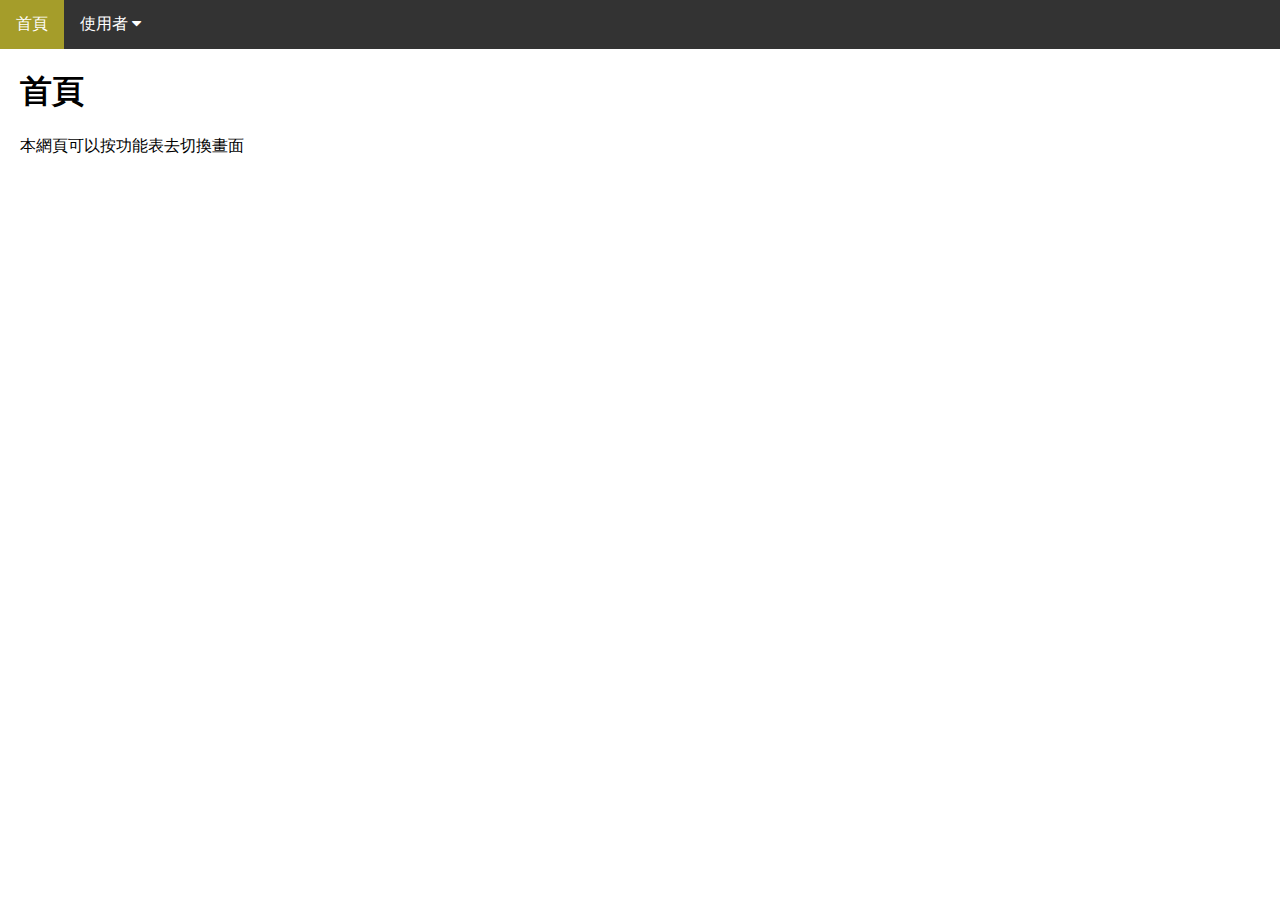
<file: homework9/index.html>
<!DOCTYPE html>
<html>
<head>
<meta name="viewport" content="width=device-width, initial-scale=1">
<link rel="stylesheet" href="https://cdnjs.cloudflare.com/ajax/libs/font-awesome/4.7.0/css/font-awesome.min.css">
<link rel="stylesheet" href="topbar.css"/>
</head>
<body>

<div class="navbar">
  <a href="#home">首頁</a>
  <div class="dropdown">
    <button class="dropbtn" onclick="myFunction()">使用者
      <i class="fa fa-caret-down"></i>
    </button>
    <div class="dropdown-content" id="myDropdown">
      <a href="#login">登入</a>
      <a href="#logout">登出</a>
      <a href="#signup">註冊</a>
    </div>
  </div> 
</div>
<div class="bigmargin">
    <h1>首頁</h1>
    <p>本網頁可以按功能表去切換畫面</p>
</div>
<script src="topbar.js"></script>
</body>
</html>
</file>
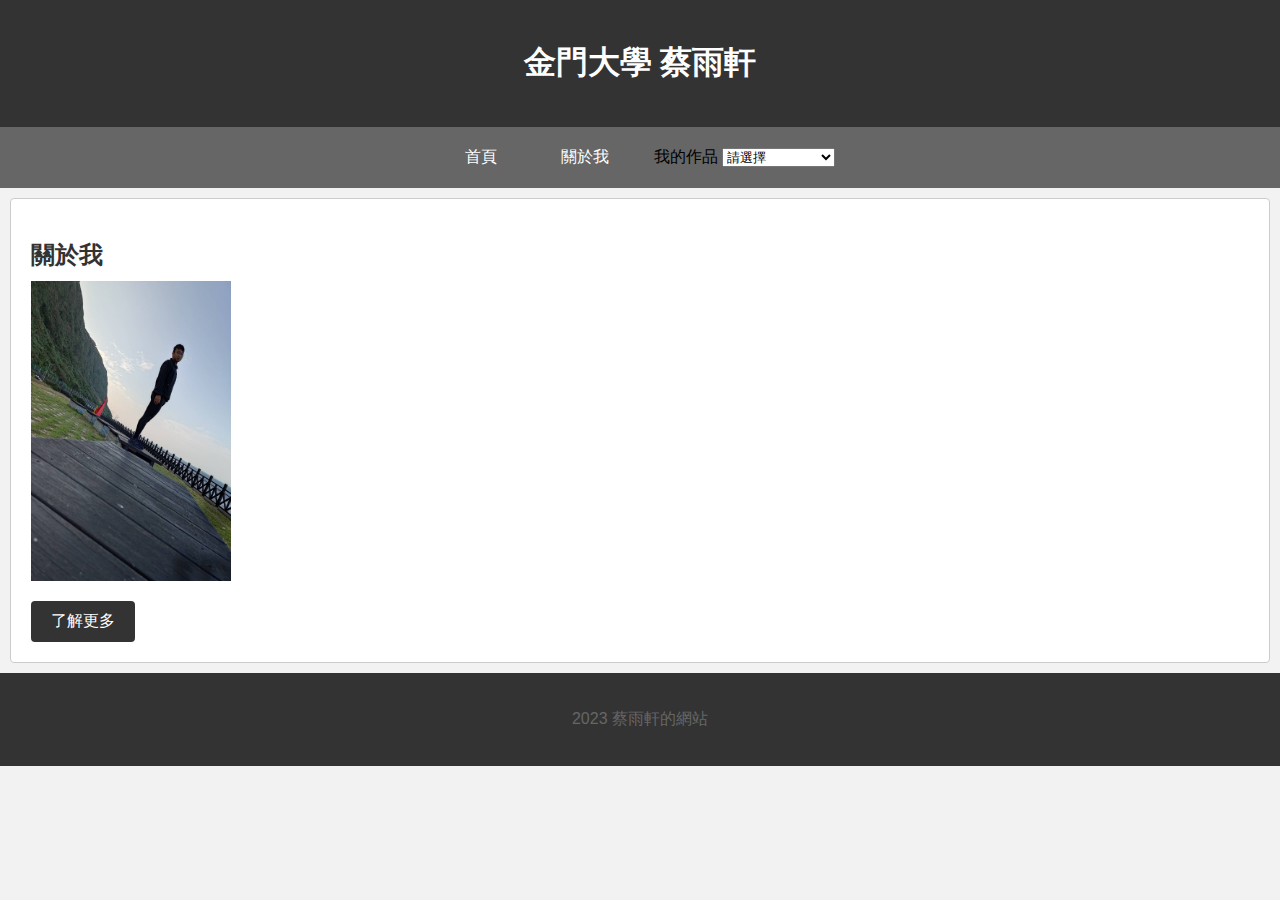
<file: final/lastexam.html>
<!DOCTYPE html>
<html>
<head>
  <title>my website</title>
  <link rel="stylesheet" href="lastexam.css"> 
</head>
<body>
  <header>
    <h1>金門大學 蔡雨軒</h1>
  </header>

  <nav>
    <ul>
      <li><a href="https://candy96551.github.io/wp111b/final/lastexam.html">首頁</a></li>
      <li><a href="https://candy96551.github.io/wp111b/homework12/bootstrap.html">關於我</a></li>
      <li>
        <body>
        <label for="work">我的作品</label>
        <select id="work" name="work">
          <option value="">請選擇</option>
          <option value="https://candy96551.github.io/wp111b/html/about%20me.html">試做個人首頁</option>
          <option value="https://candy96551.github.io/wp111b/html/facebook%20%E8%A8%BB%E5%86%8A.html">註冊表單</option>
          <option value="https://candy96551.github.io/wp111b/html/facebook%20%E8%A8%BB%E5%86%8A.html">可用CSS</option>
          <option value="https://github.com/Candy96551/wp111b/tree/main/js/">JS程式練習</option>
          <option value="https://github.com/Candy96551/wp111b/tree/main/homework6">JS程式練習2</option>
          <option value="https://github.com/Candy96551/wp111b/tree/main/homework9">JS程式練習3</option>
          <option value="https://candy96551.github.io/wp111b/homework8/navbarcss.html">側欄伸縮功能表</option>
          <option value="https://candy96551.github.io/wp111b/homework9/index.html">畫面切換</option>
          <option value="https://github.com/Candy96551/wp111b/blob/main/homework10/shell.js">命令迴圈</option>
          <option value="https://candy96551.github.io/wp111b/homework11/svg.html">svg</option>
          <option value="https://candy96551.github.io/wp111b/homework12/bootstrap.html">bootstrap</option>
        </select>    
        <script src="lastexam.js"></script>
      </body>
      </a>
      </li>
    </ul>
  </nav>

  <section>
    <h2>關於我</h2>
    <img src="37454.jpg" width="200" height="300">
    <p></p>
    <a href="https://candy96551.github.io/wp111b/html/about%20me.html" class="button">了解更多</a>
  </section>
  <footer>
    <p>2023 蔡雨軒的網站</p>
  </footer>
</body>
</html>
</file>
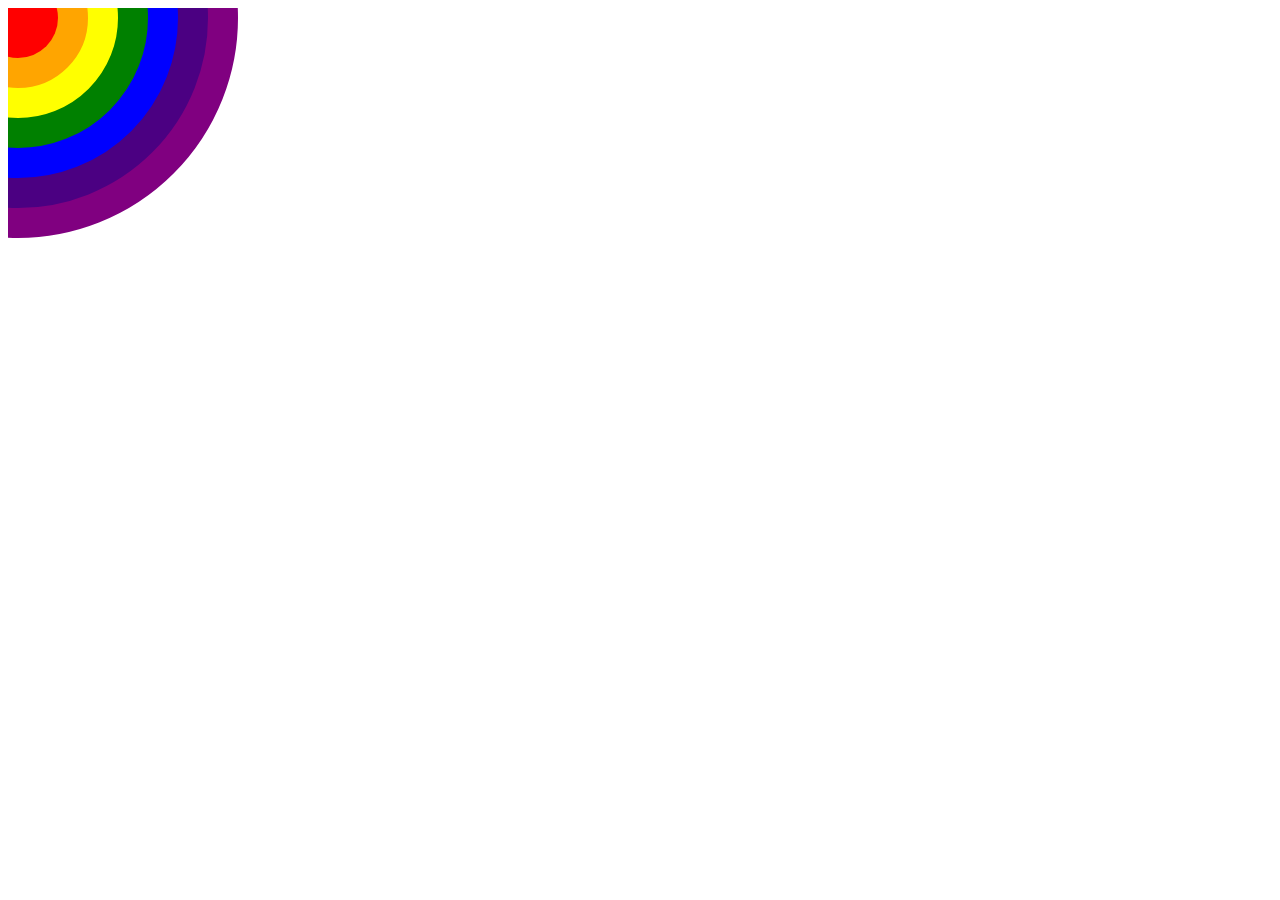
<file: homework11/svg.html>
<!DOCTYPE html>
<html>
<body>


<svg width="400" height="400">
    <circle cx="10" cy="10" r="40" stroke="purple" stroke-width="360" fill="purple" />
	<circle cx="10" cy="10" r="40" stroke="indigo" stroke-width="300" fill="indigo" />
	<circle cx="10" cy="10" r="40" stroke="blue" stroke-width="240" fill="blue" />
   <circle cx="10" cy="10" r="40" stroke="green" stroke-width="180" fill="green" />
   <circle cx="10" cy="10" r="40" stroke="yellow" stroke-width="120" fill="yellow" />
   <circle cx="10" cy="10" r="40" stroke="orange" stroke-width="60" fill="orange" />
   <circle cx="10" cy="10" r="40" stroke="red" stroke-width="0" fill="red" />
</svg> 
</body>
</html>
</file>
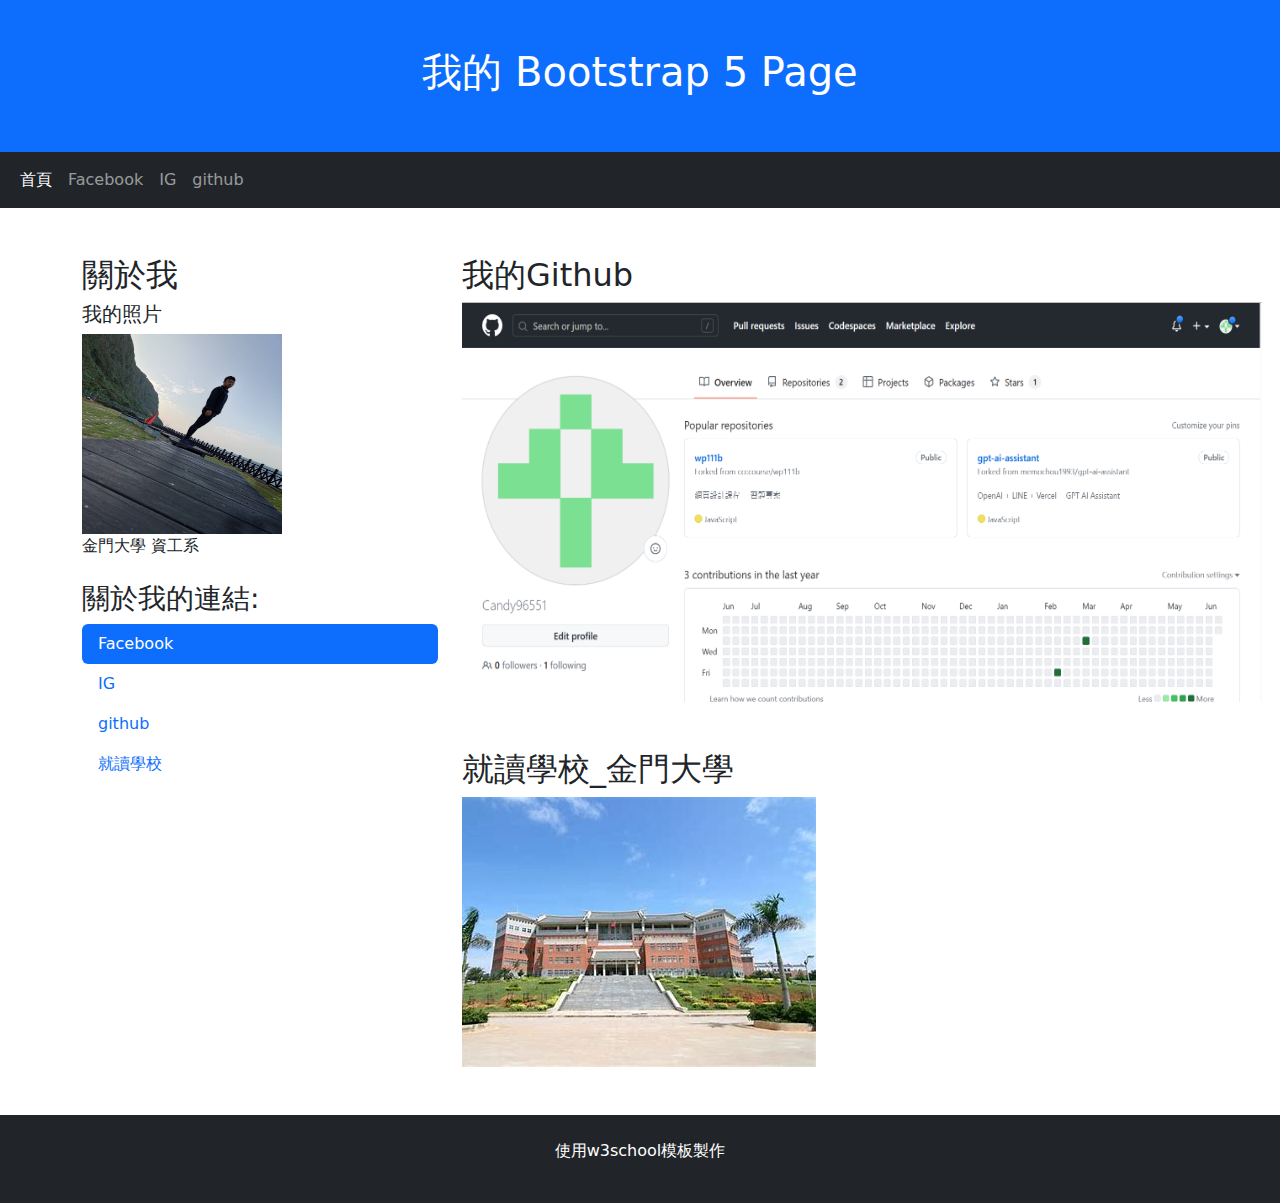
<file: homework12/bootstrap.html>
<!DOCTYPE html>
<html lang="en">
<head>
  <title>Bootstrap 5 Website Example</title>
  <meta charset="utf-8">
  <meta name="viewport" content="width=device-width, initial-scale=1">
  <link href="https://cdn.jsdelivr.net/npm/bootstrap@5.2.3/dist/css/bootstrap.min.css" rel="stylesheet">
  <script src="https://cdn.jsdelivr.net/npm/bootstrap@5.2.3/dist/js/bootstrap.bundle.min.js"></script>
  <style>
  .fakeimg {
    height: 200px;
    background: #aaa;
  }
  </style>
</head>
<body>

<div class="p-5 bg-primary text-white text-center">
  <h1>我的 Bootstrap 5 Page</h1> 
</div>

<nav class="navbar navbar-expand-sm bg-dark navbar-dark">
  <div class="container-fluid">
    <ul class="navbar-nav">
      <li class="nav-item">
        <a class="nav-link active" href="#">首頁</a>
      </li>
      <li class="nav-item">
        <a class="nav-link" href="https://www.facebook.com/roy.sueyi">Facebook</a>
      </li>
      <li class="nav-item">
        <a class="nav-link" href="https://www.instagram.com/cai._xuan/">IG</a>
      </li>
      <li class="nav-item">
        <a class="nav-link" href="https://github.com/Candy96551">github</a>
      </li>
    </ul>
  </div>
</nav>

<div class="container mt-5">
  <div class="row">
    <div class="col-sm-4">
      <h2>關於我</h2>
      <h5>我的照片</h5>
      <div><img src="37454.jpg" width="200" height="200"></div>
      <p>金門大學 資工系</p>
      <h3 class="mt-4">關於我的連結:</h3>
      <ul class="nav nav-pills flex-column">
        <li class="nav-item">
          <a class="nav-link active" href="https://www.facebook.com/roy.sueyi">Facebook</a>
        </li>
        <li class="nav-item">
          <a class="nav-link" href="https://www.instagram.com/cai._xuan/">IG</a>
        </li>
        <li class="nav-item">
          <a class="nav-link" href="https://github.com/Candy96551">github</a>
        </li>
        <li class="nav-item">
          <a class="nav-link" href="https://www.nqu.edu.tw/">就讀學校</a>
        </li>
      </ul>
      <hr class="d-sm-none">
    </div>
    <div class="col-sm-8">
      <h2>我的Github</h2>
      <div><img src="github.png" width="800" height="400"></div>
      <h2 class="mt-5">就讀學校_金門大學</h2>
      <div><img src="nqu.jpg"></div>
    </div>
  </div>
</div>

<div class="mt-5 p-4 bg-dark text-white text-center">
  <p>使用w3school模板製作</p>
</div>

</body>
</html>
</file>
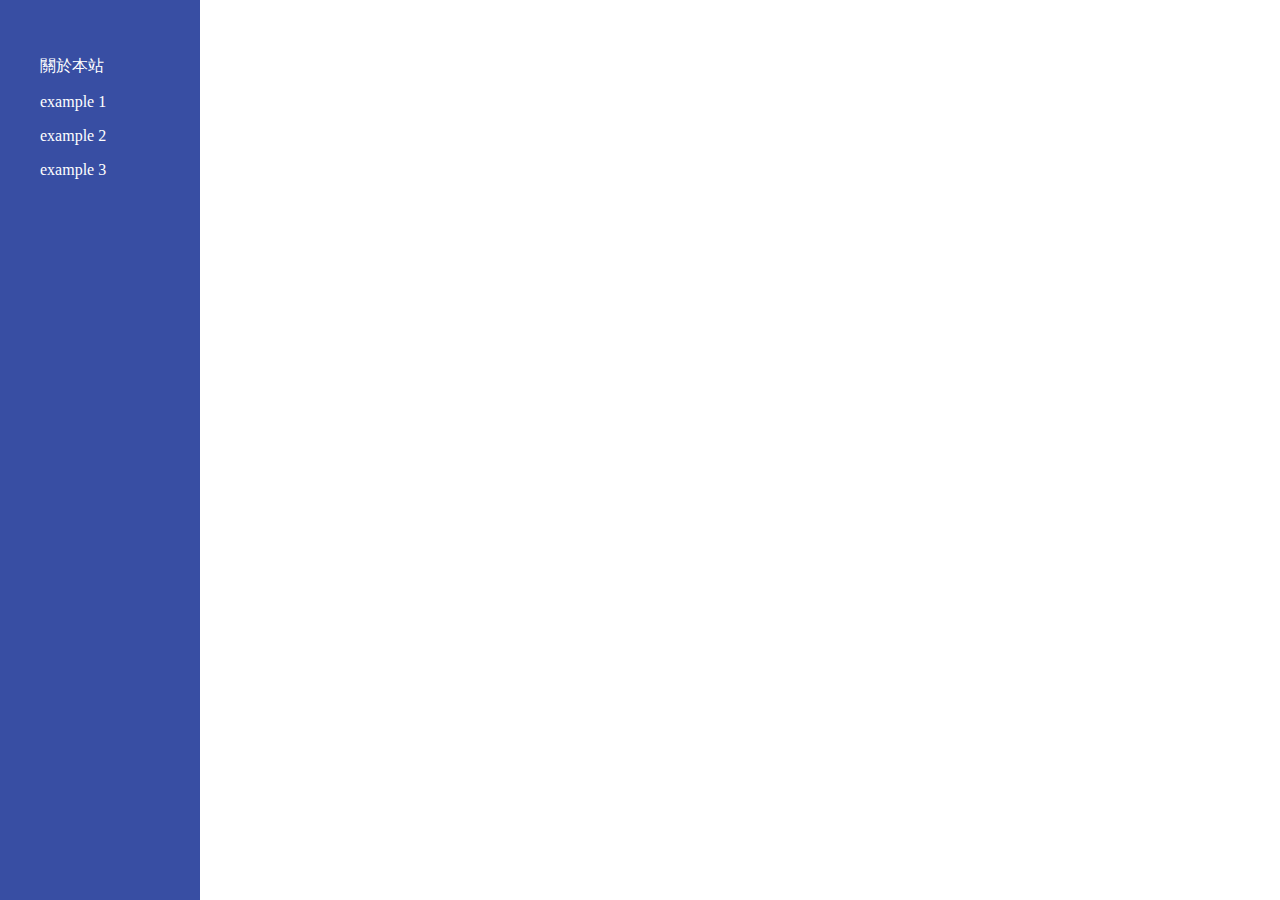
<file: homework8/navbarcss.html>
<html>
<head>
<style>
body {
    margin:0px;
}
#nav {
    background-color:#384ea3;
    width:40px;
    height:100%;
    transition: width 1s;
}
#nav:hover {
    width:200px;
}
#navMain {
    padding-left:40px;
    padding-top:40px;
}
#nav a {
    color:#ffffff;
    white-space: nowrap;
    text-decoration: none;
}
#nav a:hover {
    color:rgb(66, 167, 76);
}
</style>
</head>
<body>
<div id="nav">
  <div id="navMain">
    <p><a href="#aboutus">關於本站</a></p>
    <p><a href="#example1">example 1</a></p>
    <p><a href="#example2">example 2</a></p>
    <p><a href="#example3">example 3</a></p>
  </div>
</div>
</body>
</html>
</file>
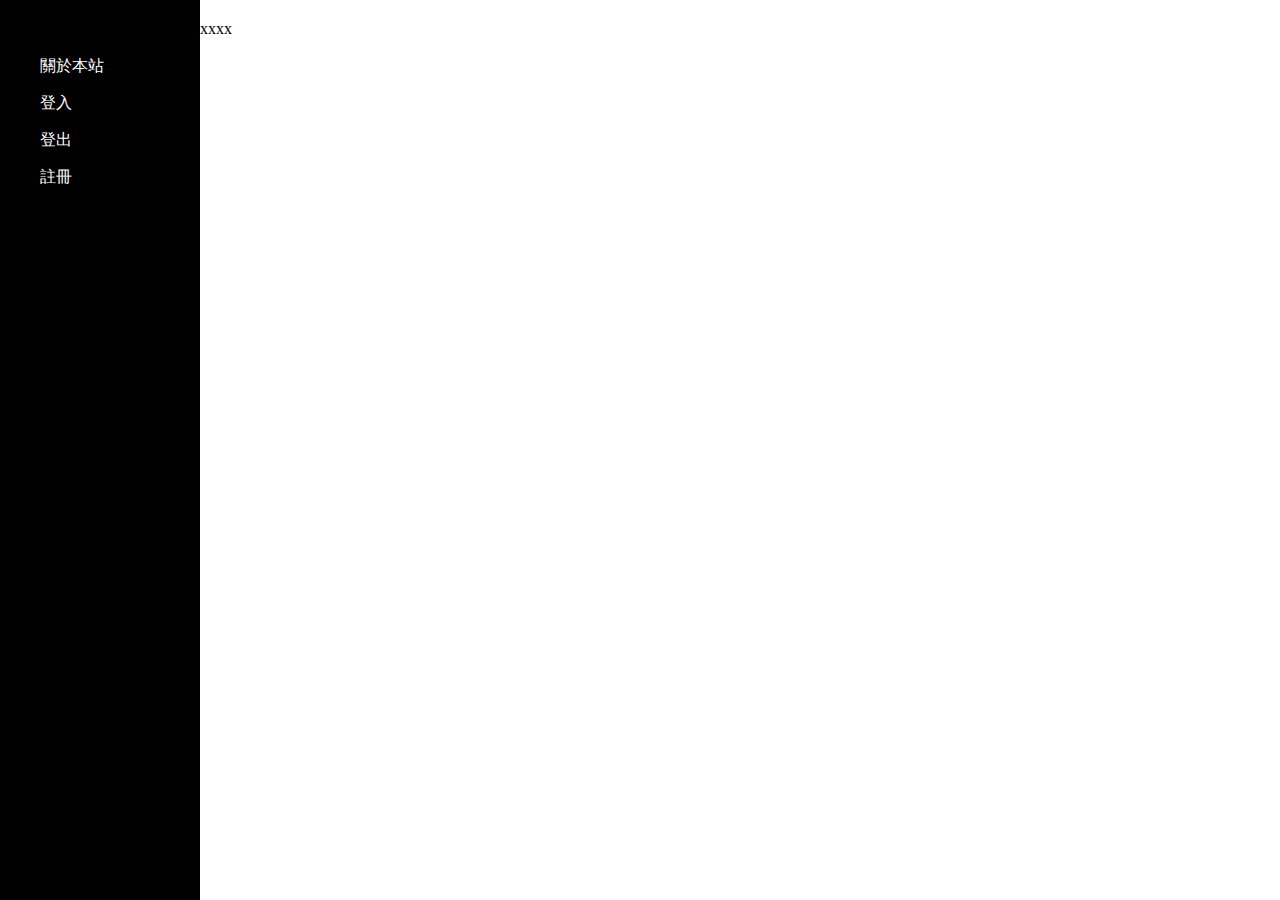
<file: homework9/navbar.html>
<html>
<head>
<style>
body {
    margin:0px;
}
#nav {
    background-color:#000000;
    width:40px;
    height:100%;
    transition: width 1s;
    display:inline-block;
    float:left;
}
#nav:hover {
    width:200px;
}
#navMain {
    padding-left:40px;
    padding-top:40px;
}
#nav a {
    color:#ffffff;
    white-space: nowrap;
    text-decoration: none;
}
#nav a:hover {
    color:orange;
}

#main {
    padding: 10px 50px;
}
</style>
</head>
<body>
<div id="nav">
  <div id="navMain">
    <p><a href="#aboutus">關於本站</a></p>
    <p><a href="#login">登入</a></p>
    <p><a href="#logout">登出</a></p>
    <p><a href="#signin">註冊</a></p>
  </div>
</div>
<div style="padding:10px;">
    <div id="main">
        xxxx
    </div>
</div>
<script src="navbar.js"></script>
</body>
</html>
</file>
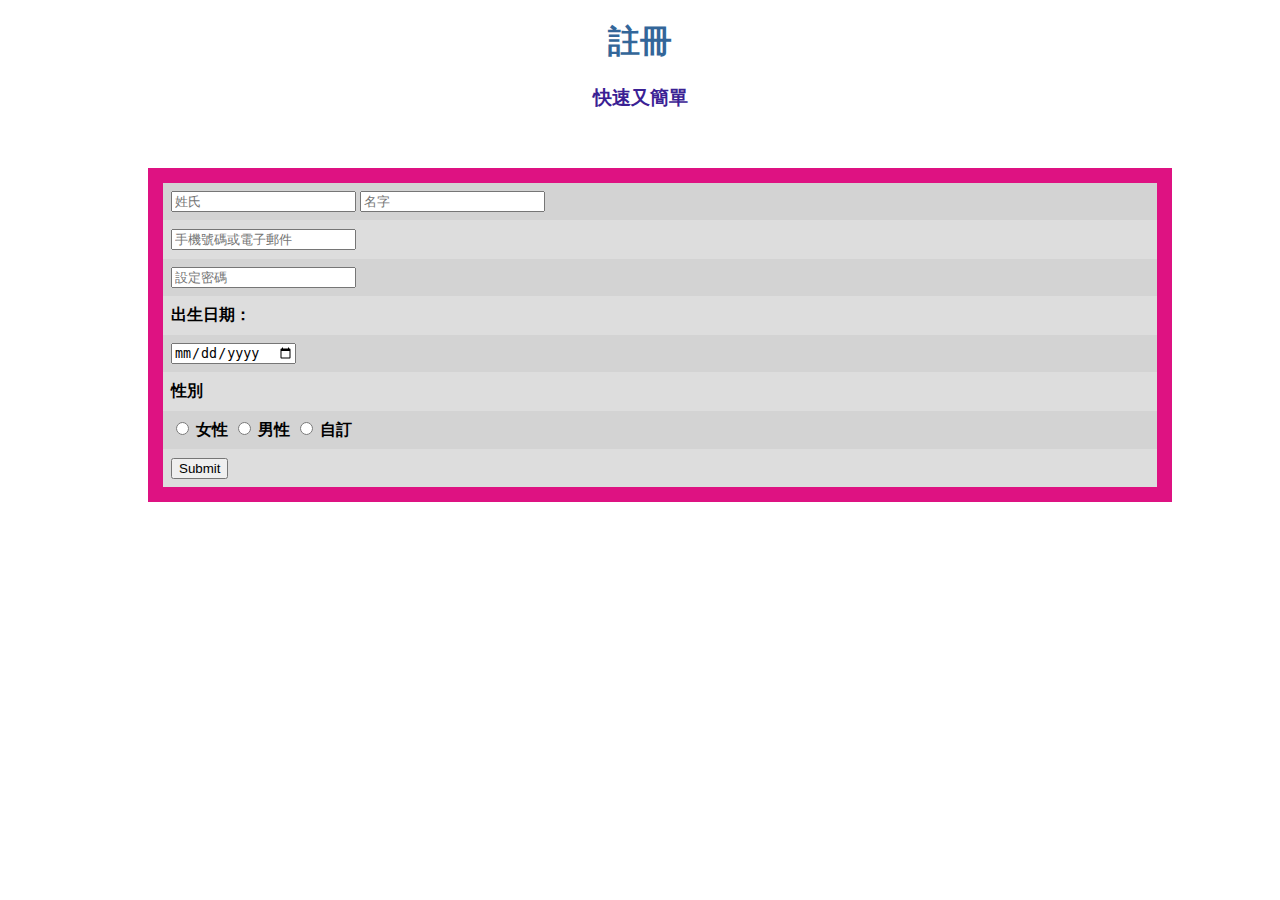
<file: html/facebook 註冊.html>
<html>
<head>
<h1>註冊</h1>
<link rel="stylesheet" href="my.css"/>
<style>
table {
  font-family: arial, sans-serif;
  border-collapse: collapse;
  width: 100%;
}
td, th {
  border: 1px solid #dddddd;
  text-align: left;
  padding: 8px;
}

tr:nth-child(even) {
  background-color: #dddddd;
}
</style>
</head>
<body>
<h3>快速又簡單</h3>
<table>
<form action="/action_page.php">
    <tr><th><input type="text" id="fname" name="fname" placeholder="姓氏">
    <input type="text" id="lastname" name="lastname" placeholder="名字"></th></tr>    
    <tr><th><input type="email" id="email" name="email" placeholder="手機號碼或電子郵件"></th></tr>
    <tr><th><input type="password" id="pwd" name="pwd" placeholder="設定密碼"></th></tr>
    <tr><th><label for="birthday">出生日期：</label></th></tr><br>
    <tr><th><input type="date" id="birthday" name="birthday"></th></tr>
    <tr><th><p>性別</p></th></tr>
    <tr><th><input type="radio" id="女" name="sex" value="女性">
    <label for="女">女性</label>
    <input type="radio" id="男" name="sex" value="男性">
    <label for="男">男性</label>
    <input type="radio" id="訂" name="sex" value="自訂">
    <label for="訂">自訂</label></th></tr>
    <tr><th><input type="submit" value="Submit"></th></tr></form>

</table>
</body>
</html>
</file>
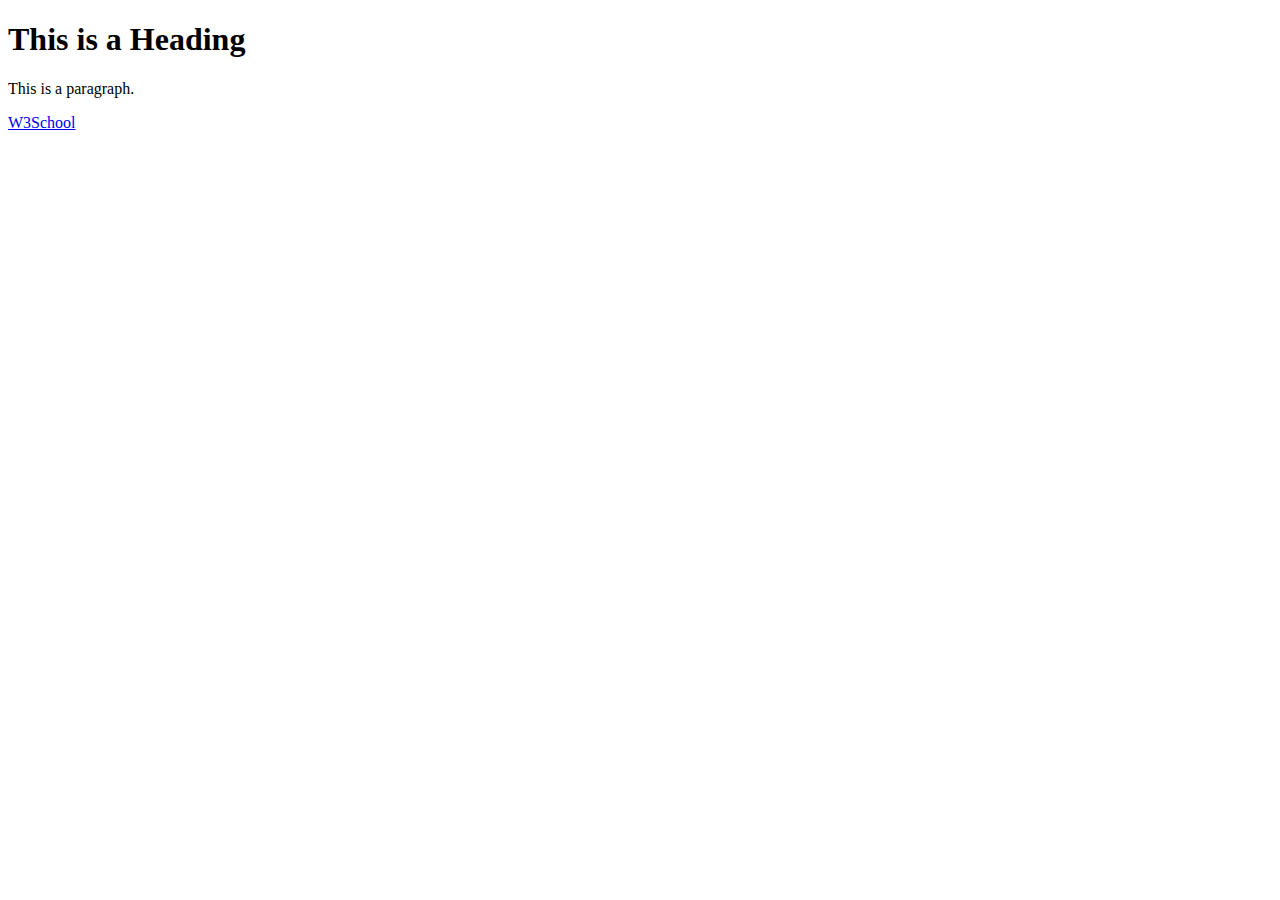
<file: html/hello.html>
<!DOCTYPE html>
<html>
<head>
    <style>
        div {
          background-color: lightgrey;
          width: 300px;
          border: 15px solid green;
          padding: 50px;
          margin: 20px;
        }
        </style>
<title>Page Title</title>
</head>
<body>

<h1>This is a Heading</h1>
<p>This is a paragraph.</p>

<a href="https://www.youtube.com/watch?v=dQw4w9WgXcQ">W3School</a>

</body>
</html>
</file>
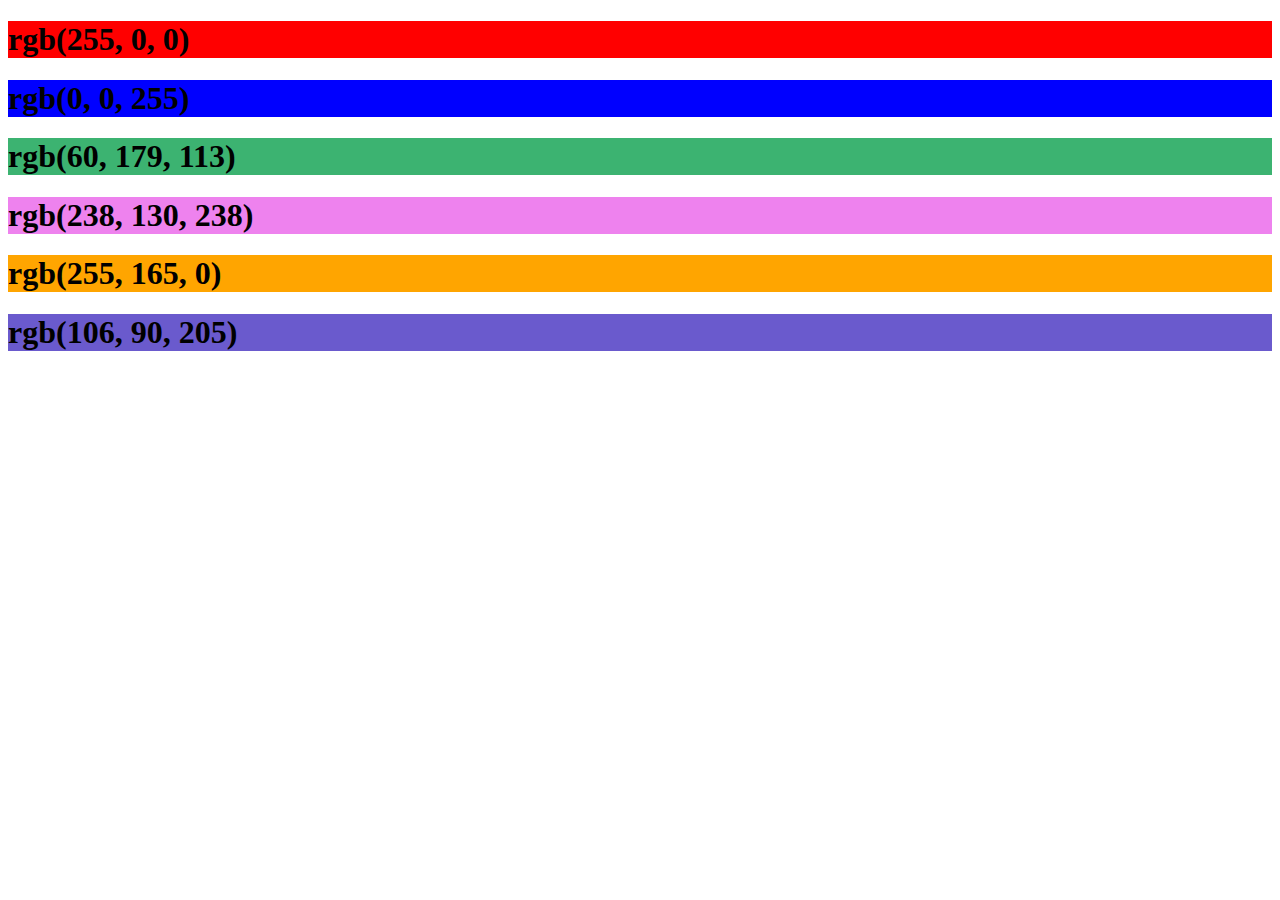
<file: html/html color.html>
<!DOCTYPE html>
<html>
<body>

<h1 style="background-color:rgb(255, 0, 0);">rgb(255, 0, 0)</h1>
<h1 style="background-color:rgb(0, 0, 255);">rgb(0, 0, 255)</h1>
<h1 style="background-color:rgb(60, 179, 113);">rgb(60, 179, 113)</h1>
<h1 style="background-color:rgb(238, 130, 238);">rgb(238, 130, 238)</h1>
<h1 style="background-color:rgb(255, 165, 0);">rgb(255, 165, 0)</h1>
<h1 style="background-color:rgb(106, 90, 205);">rgb(106, 90, 205)</h1>

</body>
</html>
</file>
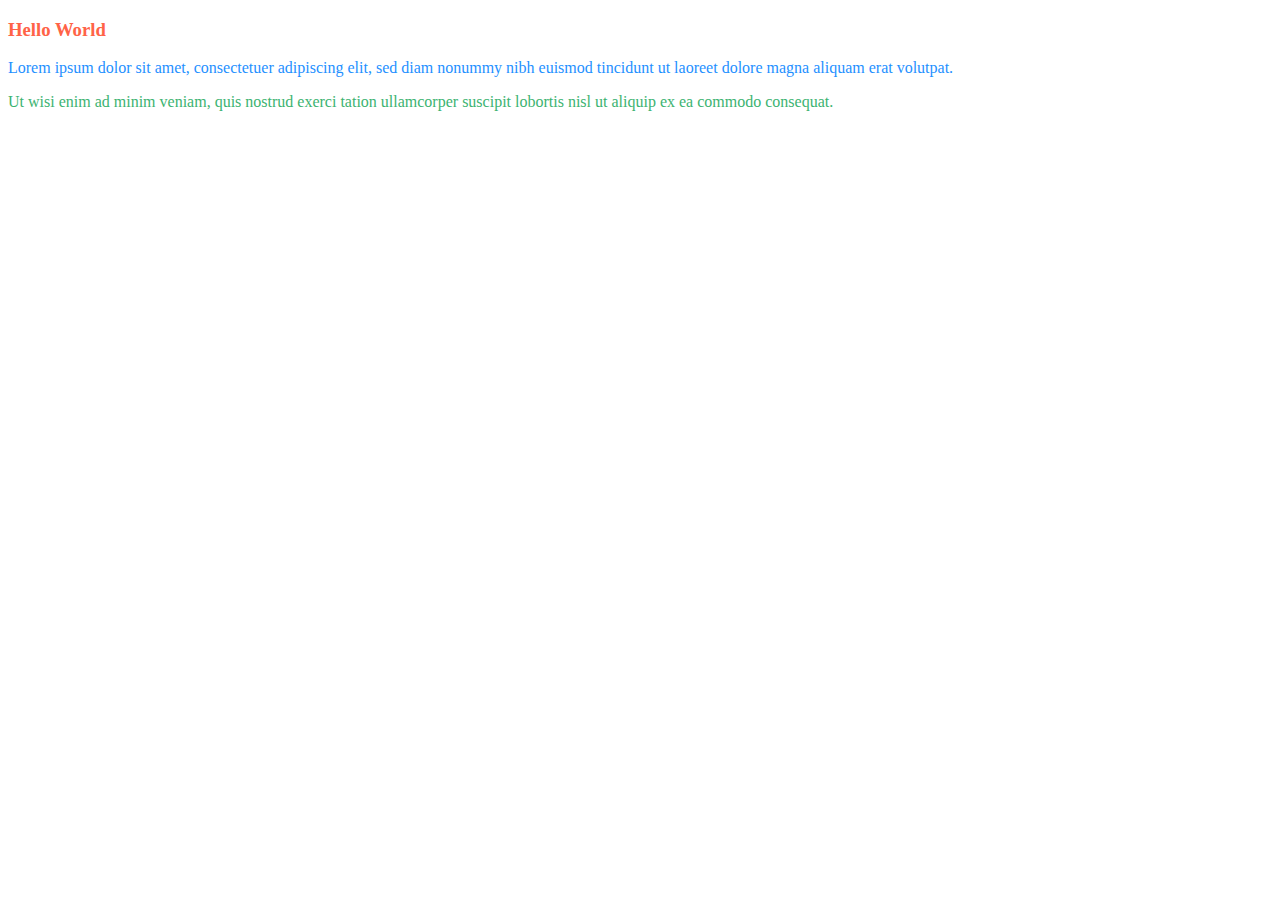
<file: html/html link.html>
<!DOCTYPE html>
<html>
<body>

<h3 style="color:Tomato;">Hello World</h3>

<p style="color:DodgerBlue;">Lorem ipsum dolor sit amet, consectetuer adipiscing elit, sed diam nonummy nibh euismod tincidunt ut laoreet dolore magna aliquam erat volutpat.</p>

<p style="color:MediumSeaGreen;">Ut wisi enim ad minim veniam, quis nostrud exerci tation ullamcorper suscipit lobortis nisl ut aliquip ex ea commodo consequat.</p>

</body>
</html>
</file>
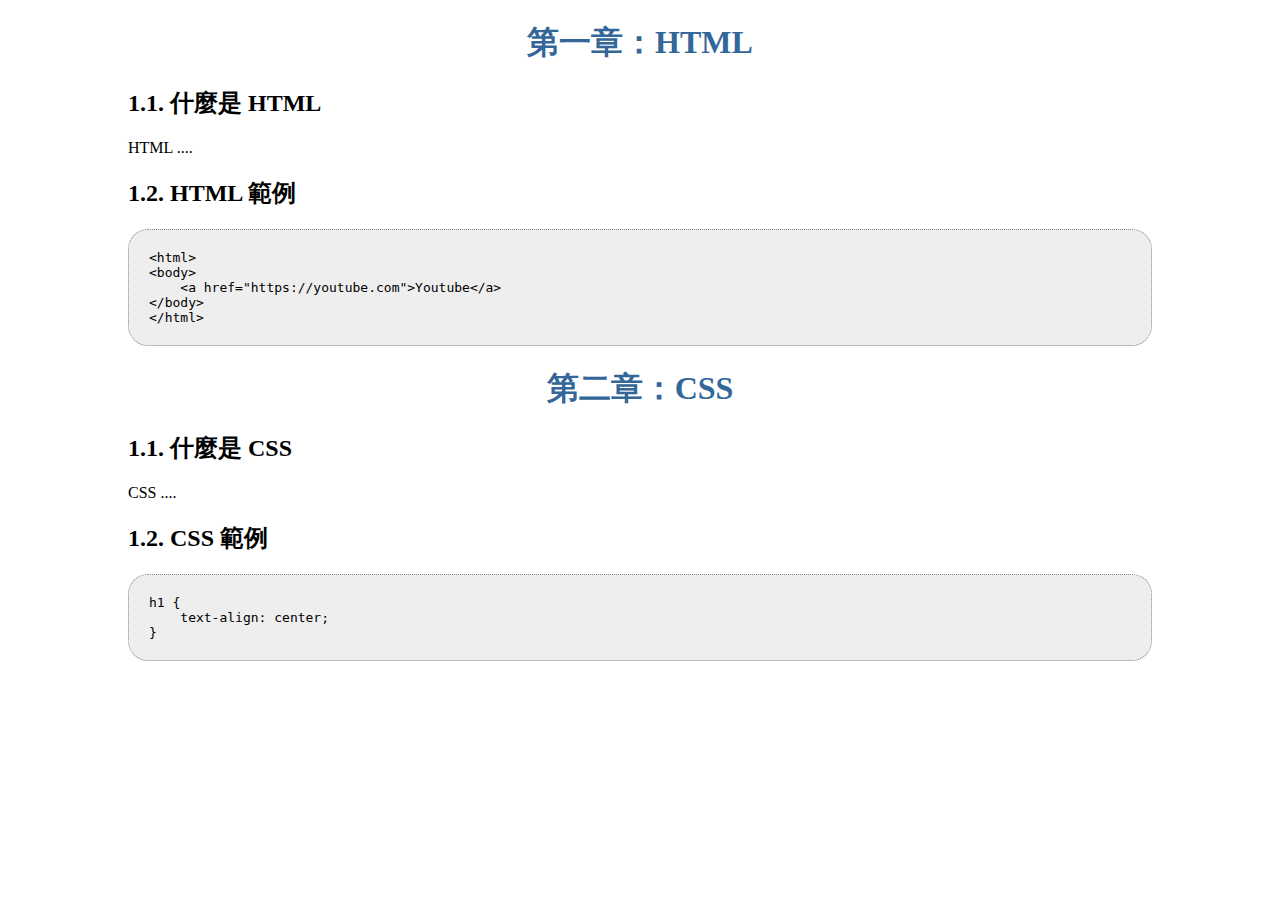
<file: html/my.html>
<!DOCTYPE html>
<html>
<head>
<link rel="stylesheet" href="my.css"/>
</head>
<body>

<h1>第一章：HTML</h1>

<h2>1.1. 什麼是 HTML</h1>

<p>HTML ....</p>


<h2>1.2. HTML 範例</h1>


<pre>
&lt;html&gt;
&lt;body&gt;
    &lt;a href="https://youtube.com"&gt;Youtube&lt;/a&gt;
&lt;/body&gt;
&lt;/html&gt;
</pre>


<h1>第二章：CSS</h1>

<h2>1.1. 什麼是 CSS</h1>

<p>CSS ....</p>
    
    
<h2>1.2. CSS 範例</h1>
    
    
<pre>
h1 {
    text-align: center;
}
</pre>
    
</body>
</html>
</file>
<file: homework9/topbar.css>
body {
  margin:0px;
}
.navbar {
  overflow: hidden;
  background-color: #333;
  font-family: Arial, Helvetica, sans-serif;
}

.navbar a {
  float: left;
  font-size: 16px;
  color: white;
  text-align: center;
  padding: 14px 16px;
  text-decoration: none;
}

.dropdown {
  float: left;
  overflow: hidden;
}

.dropdown .dropbtn {
  cursor: pointer;
  font-size: 16px;    
  border: none;
  outline: none;
  color: white;
  padding: 14px 16px;
  background-color: inherit;
  font-family: inherit;
  margin: 0;
}

.navbar a:hover, .dropdown:hover .dropbtn, .dropbtn:focus {
  background-color:rgb(165, 157, 42);
}

.dropdown-content {
  display: none;
  position: absolute;
  background-color: #f9f9f9;
  min-width: 160px;
  box-shadow: 0px 8px 16px 0px rgba(0,0,0,0.2);
  z-index: 1;
}

.dropdown-content a {
  float: none;
  color: black;
  padding: 12px 16px;
  text-decoration: none;
  display: block;
  text-align: left;
}

.dropdown-content a:hover {
  background-color: #ddd;
}

.show {
  display: block;
}

.bigmargin {
  margin: 20px;
}
</file>
<file: final/lastexam.css>
header{
    background-color: #333;
      padding: 20px;
      color: #fff;
      text-align: center;
}
body {
    font-family: Arial, sans-serif;
    background-color: #f2f2f2;
    margin: 0;
    padding: 0;
  }

  nav {
    background-color: #666;
    padding: 10px;
  }

  nav ul {
    list-style-type: none;
    margin: 0;
    padding: 0;
    text-align: center;
  }

  nav ul li {
    display: inline-block;
    margin: 0 10px;
  }

  nav ul li a {
    display: block;
    padding: 10px 20px;
    color: #fff;
    text-decoration: none;
  }

  section {
    padding: 20px;
    margin: 10px;
    background-color: #fff;
    border: 1px solid #ccc;
    border-radius: 4px;
  }

  h2 {
    color: #333;
    font-size: 24px;
    margin-bottom: 10px;
  }

  p {
    color: #666;
    font-size: 16px;
  }

  .button {
    display: inline-block;
    padding: 10px 20px;
    background-color: #333;
    color: #fff;
    text-decoration: none;
    border-radius: 4px;
  }

  .button:hover {
    background-color: #555;
  }

  footer {
    background-color: #333;
    padding: 20px;
    color: #fff;
    text-align: center;
  }
</file>
<file: html/my.css>
h1 {
    text-align: center;
    color:#336699;
}
h3{
    text-align: center;
    color: rgb(58, 33, 148);
}
body {
    margin: 20px 10%;
}
img {
    margin:auto;
    display:block;
    }
table {
    background-color: lightgrey;
  width: 300px;
  border: 15px solid rgb(222, 18, 130);
  padding: 50px;
  margin: 20px;
}
pre {
    background-color: #eeeeee;
    border:1px dotted #888888;
    padding: 20px;
    border-radius: 20px;
}
</file>
